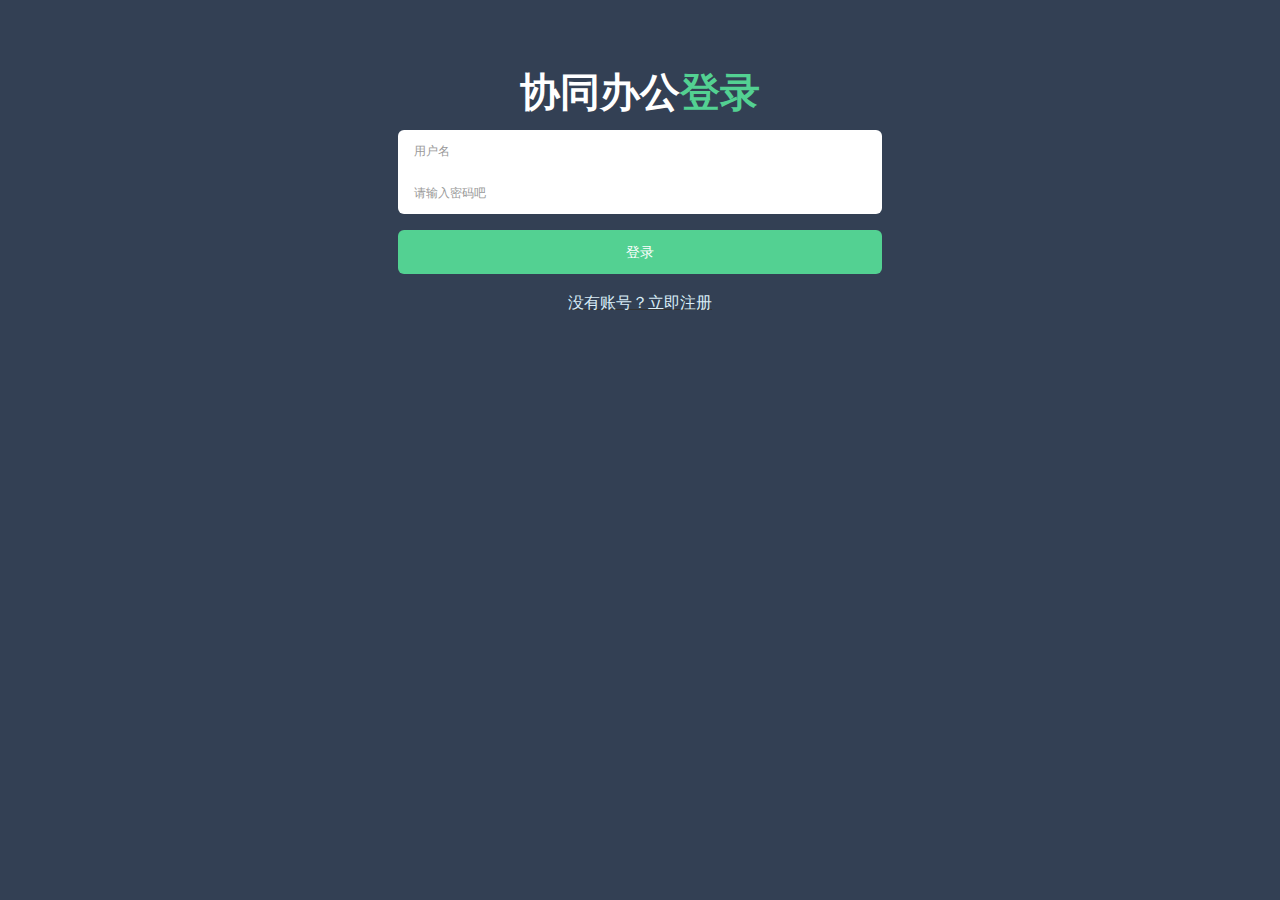
<file: OA入门尝试/代码/login.html>
<!doctype html>
<html>

<head>
  <meta charset="utf-8">
  <meta http-equiv="X-UA-Compatible" content="IE=edge">
  <title>Amaze UI Admin index Examples</title>
  <meta name="description" content="这是一个 index 页面">
  <meta name="keywords" content="index">
  <meta name="viewport" content="width=device-width, initial-scale=1">
  <meta name="renderer" content="webkit">
  <meta http-equiv="Cache-Control" content="no-siteapp" />
  <link rel="icon" type="image/png" href="assets/i/favicon.png">
  <meta name="apple-mobile-web-app-title" content="Amaze UI" />
  <link rel="stylesheet" href="assets/css/amazeui.min.css" />
  <link rel="stylesheet" href="assets/css/admin.css">
  <link rel="stylesheet" href="assets/css/app.css">
</head>

<body data-type="login">

  <div class="am-g myapp-login">
	<div class="myapp-login-logo-block  tpl-login-max">
		<div class="myapp-login-logo-text">
			<div class="myapp-login-logo-text">
				协同办公<span>登录</span>
			</div>
		</div>
	
		<div class="am-u-sm-10 login-am-center">
			<form class="am-form" action="logincheck.php" method="post">
				<fieldset>
					<div class="am-form-group">
						<input type="text" class="" name="admin_name" id="doc-ipt-name-1" placeholder="用户名">
					</div>
					<div class="am-form-group">
						<input type="password" class="" name="pw" id="doc-ipt-pwd-1" placeholder="请输入密码吧">
					</div>
					
					<p>
						<button type="submit" class="am-btn am-btn-default" value="">登录</button>
					</p>
					<div class="am-form-p"><a href="register.html"> 没有账号？立即注册</a></div>
				</fieldset>
			</form>
		</div>
	</div>
</div>

  <script src="assets/js/jquery.min.js"></script>
  <script src="assets/js/amazeui.min.js"></script>
  <script src="assets/js/app.js"></script>
</body>

</html>
</file>
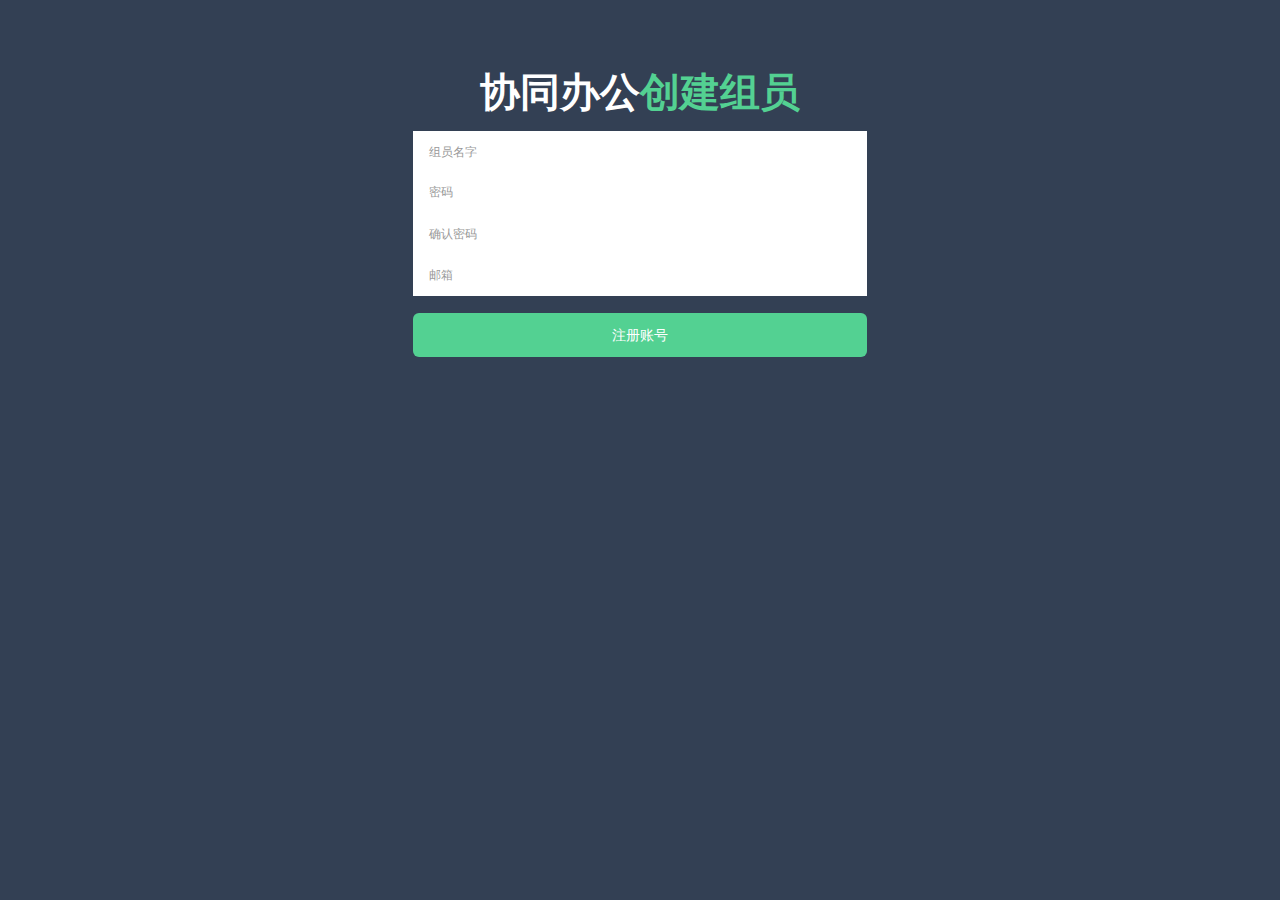
<file: OA入门尝试/代码/people-register.html>
<!doctype html>
<html>

<head>
    <meta charset="utf-8">
    <meta http-equiv="X-UA-Compatible" content="IE=edge">
    <title>Amaze UI Admin index Examples</title>
    <meta name="description" content="这是一个 index 页面">
    <meta name="keywords" content="index">
    <meta name="viewport" content="width=device-width, initial-scale=1">
    <meta name="renderer" content="webkit">
    <meta http-equiv="Cache-Control" content="no-siteapp" />
    <link rel="icon" type="image/png" href="assets/i/favicon.png">
    <meta name="apple-mobile-web-app-title" content="Amaze UI" />
    <link rel="stylesheet" href="assets/css/amazeui.min.css" />
    <link rel="stylesheet" href="assets/css/admin.css">
    <link rel="stylesheet" href="assets/css/app.css">
</head>

<body data-type="login">

<div class="am-g myapp-login">
    <div class="myapp-login-logo-block  tpl-login-max">
        <div class="myapp-login-logo-text">
            <div class="myapp-login-logo-text">
                协同办公<span>创建组员</span>
            </div>
        </div>


        <div class="am-u-sm-10 login-am-center">

            <div class=" am-u-sm-centered">
                <form class="am-form" action="people-register.php" method="post">
                    <fieldset >
                        <div class="am-form-set">
                            <input type="text" name="username" class="input-name" placeholder="组员名字">
                            <input type="password" name="password" id="doc-ipt-pwd-1" placeholder="密码">
                            <input type="password" name="re_password" id="doc-ipt-pwd-2" placeholder="确认密码">
                            <input type="text" name="email" class="email" placeholder="邮箱">
                        </div>
                        <button type="submit" class="am-btn am-btn-default">注册账号</button>
                    </fieldset>
                </form>
            </div>

        </div>
    </div>
</div>

<script src="assets/js/jquery.min.js"></script>
<script src="assets/js/amazeui.min.js"></script>
<script src="assets/js/app.js"></script>

<script>
    $(function () {
        $('.input-name').on('blur',function () {
            $.ajax({
                type: "POST",
                url: "check_people.php",
                dateType:"json",
                data: {
                    name:$('.input-name').val()
                },
                success: function(d){
                    d=JSON.parse(d)
                    console.log(d.flag);
                    if (d.flag) {
                        alert("此用户名已占用");
                    }else{
                        console.log(d.errCode);
                        if (d.errCode==0){
                            alert("请填写数据")
                        }
                    }
                }
            });
        })
    })
</script>
</body>

</html>
</file>
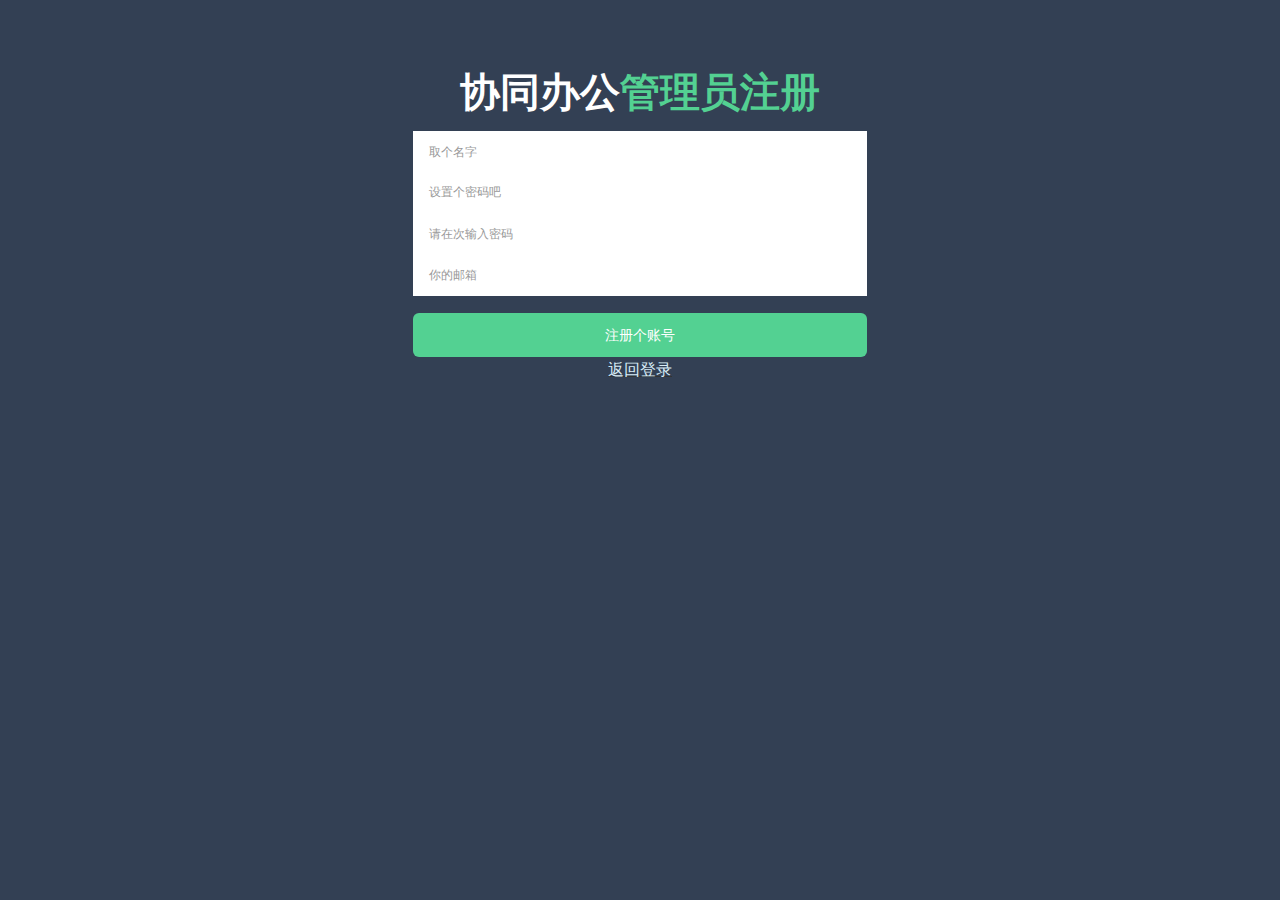
<file: OA入门尝试/代码/register.html>
<!doctype html>
<html>

<head>
    <meta charset="utf-8">
    <meta http-equiv="X-UA-Compatible" content="IE=edge">
    <title>Amaze UI Admin index Examples</title>
    <meta name="description" content="这是一个 index 页面">
    <meta name="keywords" content="index">
    <meta name="viewport" content="width=device-width, initial-scale=1">
    <meta name="renderer" content="webkit">
    <meta http-equiv="Cache-Control" content="no-siteapp" />
    <link rel="icon" type="image/png" href="assets/i/favicon.png">
    <meta name="apple-mobile-web-app-title" content="Amaze UI" />
    <link rel="stylesheet" href="assets/css/amazeui.min.css" />
    <link rel="stylesheet" href="assets/css/admin.css">
    <link rel="stylesheet" href="assets/css/app.css">
</head>

<body data-type="login">

<div class="am-g myapp-login">
    <div class="myapp-login-logo-block  tpl-login-max">
        <div class="myapp-login-logo-text">
            <div class="myapp-login-logo-text">
                协同办公<span>管理员注册</span>
            </div>
        </div>


        <div class="am-u-sm-10 login-am-center">

                <div class=" am-u-sm-centered">
                    <form class="am-form"  action="register.php" method="post">
                        <fieldset >
                            <div class="am-form-set">
                                <input type="text" name="username" class="input-name" placeholder="取个名字">
                                <input type="password" name="password" id="doc-ipt-pwd-1" placeholder="设置个密码吧">
                                <input type="password" name="re_password" id="doc-ipt-pwd-2" placeholder="请在次输入密码">
                                <input type="email" name="useremail" id="input-email" placeholder="你的邮箱">
                            </div>
                        <button type="submit" class="am-btn am-btn-default">注册个账号</button>
                            <div class="am-form-p"><a href="login.html"> 返回登录</a></div>
                        </fieldset>
                    </form>
                </div>

        </div>
    </div>
</div>

<script src="assets/js/jquery.min.js"></script>
<script src="assets/js/amazeui.min.js"></script>
<script src="assets/js/app.js"></script>

<script>
    $(function () {
        $('.input-name').on('blur',function () {
            $.ajax({
                type: "POST",
                url: "check_people.php",
               dateType:"json",
                data: {
                    name:$('.input-name').val()
                },
                success: function(d){
                    d=JSON.parse(d)
                    console.log(d.flag);
                   if (d.flag) {
                        alert("此用户名已占用");
                   }else{
                       console.log(d.errCode);
                        if (d.errCode==0){
                            // alert("请填写数据")
                        }
                   }
                }
            });
        })
    })
</script>
</body>

</html>
</file>
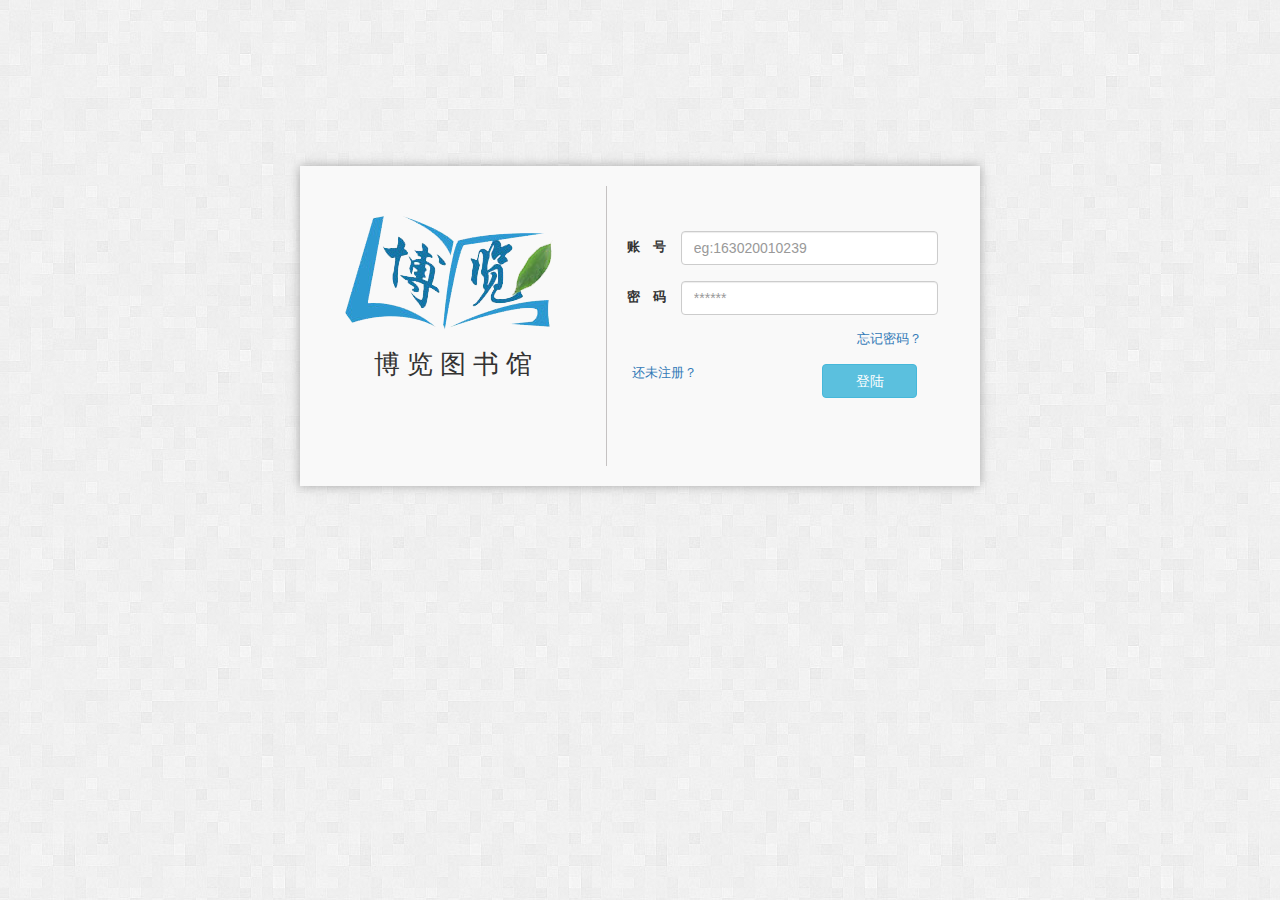
<file: works/bysj/login.html>
<!DOCTYPE html>
<html lang="en">

<head>
    <meta charset="UTF-8">
    <title>登录</title>
    <link rel="stylesheet" href="./css/bootstrap.min.css">
    <link rel="shortcut icon" href="favicon.ico" type="image/x-icon"/>
    <link rel="stylesheet" href="./css/reset.css">
</head>
<style>
body {
    background-image: url("./img/login_bgx.gif");
}

.wrap {
    display: grid;
    grid-template-columns: 45% 55%;
    padding: 20px 0;
    width: 680px;
    height: 320px;
    margin: 13% auto;
    box-shadow: 0 0 10px rgba(94, 94, 94, .5);
    background-color: #f9f9f9;
}

.g-left {
    padding: 30px;
}

.g-left img {
    padding-left: 15px;
}

.g-left h1 {
    margin-top: 20px
}

.g-right {
    padding: 45px 10px;
    border-left: 1px solid rgb(197, 194, 194);
}

.col-sm-2 {
    padding-right: 0px;
}

.fl {
    float: left;
}

.fr {
    float: right;
}

.re-pw {
    margin-left: 35px;
}

.sub {
    margin: 0 38px 0 15px;
}

.checkName {
    color: red;
}
</style>

<body>
    <div class="wrap">
        <div class="g-left">
            <img src="./img/lo.png" alt="博览图书馆管理系统logo">
            <h1 class="text-center">博 览 图 书 馆</h1>
        </div>
        <div class="g-right">
            <form class="form-horizontal" onsubmit="return false">
                <div class="form-group clearfix">
                    <label for="userName" class="col-sm-2 control-label">账&emsp;号</label>
                    <div class=" col-sm-9">
                        <input type="text" class="form-control" id="userName" placeholder="eg:163020010239" value="">
                    </div>
                    <span class="col-sm-offset-2 col-sm-10 checkName"></span>
                </div>
                <div class="form-group clearfix">
                    <label for="password" class="col-sm-2 control-label">密&emsp;码</label>
                    <div class=" col-sm-9">
                        <input type="password" class="form-control" id="password" placeholder="******" value="">
                    </div>
                </div>
                <div class="form-group clearfix re-pw">
                    <a href="#" class="col-sm-offset-8">忘记密码？</a>
                </div>
                <div class="clearfix sub">
                    <a href="reg.html" class="fl">还未注册？</a>
                    <div class=" col-sm-5 fr">
                        <input type="submit" id="submit"  class="btn btn-info btn-block" value="登陆">
                    </div>
                </div>
            </form>
        </div>
    </div>
    <script src="./script/jquery-3.2.1.min.js"></script>
    <script src="./script/md5.js"></script>
    <script src="./script/layui/layui.js"></script>
    <script>
    $(function() {
        $('#userName').on('blur', function() {
            $.ajax({
                    url: './manage/check_user_exist.php',
                    type: 'post',
                    dataType: 'json',
                    data: {
                        account: $('#userName').val().trim(),
                    }
                })
                .done(function(d) {
                    if (d.error) {
                        $('.checkName').html(d.errMsg);
                    } else {
                        $('.checkName').html('');
                    }
                })
        })
        $('#submit').on('click', function() {
            let account = $('#userName').val().trim();
            let password = hex_md5($('#password').val().trim());
            if (account == '' || password == '') {
                layer.msg('密码/用户名必须填写!');
                return false;
            }
            $.ajax({
                    url: './manage/login.php',
                    type: 'post',
                    dataType: 'json',
                    data: {
                        account: account,
                        password: password
                    },
                })
                .done(function(d) {
                    if (d.error) {
                        layer.msg(d.errMsg, {
                            time: 2000
                        });
                    } else {
                        layui.use('layer', function(){
                            var layer = layui.layer;
                            layer.msg('登陆成功！', {
                                icon: 1,
                                time: 1000,
                                offset: '30px'
                            }, function() {
                                if (d.type == 1) {
                                    location.href = 'admin.php';
                                } else {
                                    location.href = 'index.php';
                                }

                            });
                        });
                    }
                })
                .fail(function() {
                    console.log('error');
                })
                .always(function() {
                    console.log('complete');
                });
        });
    });
    </script>
</body>

</html>
</file>
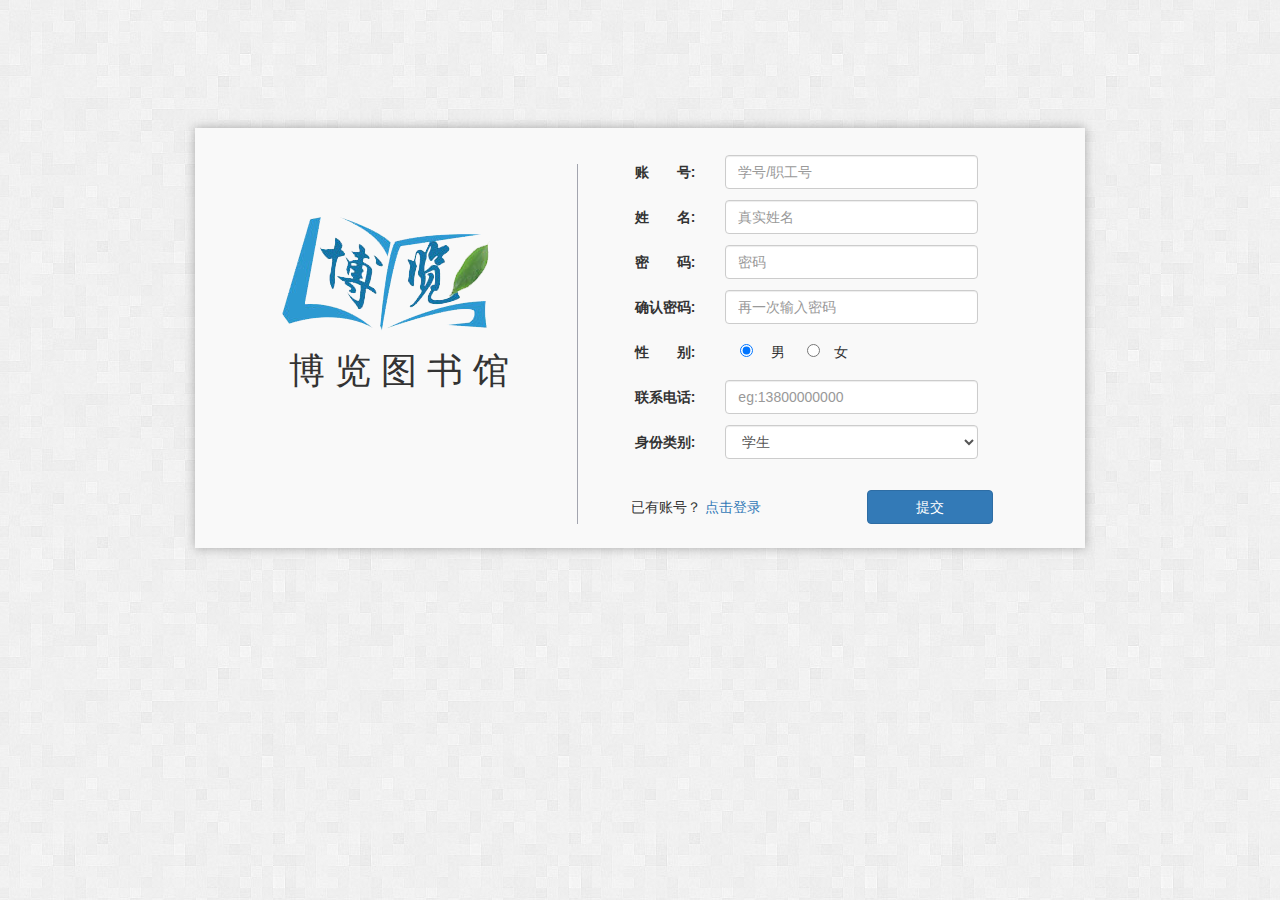
<file: works/bysj/reg.html>
<!DOCTYPE html>
<html lang="zh_CN">

<head>
  <meta charset="UTF-8">
  <title>博览图书馆用户注册</title>
  <link rel="stylesheet" type="text/css" href="css/bootstrap.min.css">
  <link rel="shortcut icon" href="favicon.ico" type="image/x-icon" />
</head>
<style>
  body {
    background-image: url("./img/login_bgx.gif");
  }

  .form-group {
    height: 30px;
  }

  .all {
    margin: 10% auto;
    width: 65%;
    height: 420px;
    min-width: 890px;
    box-shadow: 0 0 10px rgba(94, 94, 94, .5);
    background-color: #f9f9f9;
  }

  .left {
    width: 40%;
    height: 360px;
    border-right: 1px #a3a5af solid;
    float: left;
    margin: 4% 0 0 3%;
  }

  .right {
    width: 40%;
    height: 380px;
    margin-left: 48%;
    margin-top: 30px;
    padding: 3% 0 0 1%;
  }

  .sex {
    margin: 0px 15px;
    line-height: 34px;
  }

  .sub {
    margin-top: 35px;
  }

  .re_login {
    line-height: 34px;
  }

  .checkAccount {
    color: red;
  }
</style>

<body>
  <div class="all">
    <div class="left">
      <img src="./img/lo.png" style="padding: 15% 0 0 17%">
      <h1 class="text-center">博 览 图 书 馆</h1>
    </div>
    <div class="right">
      <form class="form-horizontal">
        <div class=" form-group">
          <label for="account" class="col-sm-3 control-label">账&emsp;&emsp;号:</label>
          <div class="col-sm-9">
            <input type="text" id="account" class="form-control" placeholder="学号/职工号">
          </div>
          <span class="col-sm-offset-3 col-sm-10 checkAccount"></span>
        </div>
        <div class=" form-group">
          <label for="username" class="col-sm-3 control-label">姓&emsp;&emsp;名:</label>
          <div class="col-sm-9">
            <input type="text" id="username" class="form-control" placeholder="真实姓名">
          </div>
        </div>
        <div class="form-group">
          <label for="password" class="col-sm-3 control-label">密&emsp;&emsp;码:</label>
          <div class=" col-sm-9">
            <input type="password" class="form-control" id="password" placeholder="密码" value="">
          </div>
        </div>
        <div class="form-group">
          <label for="r_password" class="col-sm-3 control-label">确认密码:</label>
          <div class=" col-sm-9">
            <input type="password" class="form-control" id="r_password" placeholder="再一次输入密码" value="">
          </div>
        </div>
        <div class="form-group">
          <label class="col-sm-3 control-label">性&emsp;&emsp;别:</label>
          <div class="col-sm-9">
            <div class="sex">
              <input type="radio" name="sex" value="男" checked> &emsp;男 &emsp;
              <input type="radio" name="sex" value="女">&emsp;女
            </div>
          </div>
        </div>
        <div class="form-group">
          <label for="tel" class="col-sm-3 control-label">联系电话:</label>
          <div class="col-sm-9">
            <input type="number" id="tel" class="form-control" placeholder="eg:13800000000">
          </div>
        </div>
        <div class="form-group">
          <label for="userType" class="col-sm-3 control-label">身份类别:</label>
          <div class=" col-sm-9">
            <select id="userType" class="form-control">
                            <option value="2">学生</option>
                            <option value="3">教师</option>
                        </select>
          </div>
        </div>
        <div class="form-group sub">
          <span class="col-sm-6 re_login">已有账号？
                        <a href="./login.html">点击登录</a>
                    </span>
          <input type="button" id="submit" class="btn btn-primary col-sm-offset-2 col-sm-4 fl" value="提交">
        </div>
      </form>
    </div>
  </div>
  <script src="./script/jquery-3.2.1.min.js"></script>
  <script src="./script/md5.js"></script>
  <script src="./script/layui/layui.js"></script>

  <script>
    $(function() {
      $('#account').on('blur', function() {
        $.ajax({
            url: './manage/check_user_exist.php',
            type: 'post',
            dataType: 'json',
            data: {
              account: $('#account').val().trim(),
            }
          })
          .done(function(d) {
            (d.flag) ? $('.checkAccount').html(d.errMsg): (d.error ? $('.checkAccount')
              .html('') :
              $('.checkAccount').html('此用户已被占用')
            )
          })
      })

      $('#submit').click(function() {
        $.ajax({
            url: './manage/reg.php',
            type: 'post',
            dataType: 'json',
            data: {
              account: $('#account').val().trim(),
              username: $('#username').val().trim(),
              password: hex_md5($('#password').val().trim()),
              r_password: hex_md5($('#r_password').val().trim()),
              sex: $(':radio[name="sex"]:checked').val(),
              userType: $('#userType').val().trim(),
              tel: $('#tel').val().trim()
            },
          })
          .done(function(d) {
            if (d.error) {
                  layer.msg(d.errMsg, {
                time: 2000
              });
            } else {
                layui.use('layer', function(){
                    var layer = layui.layer;
                    layer.msg('登陆成功！', {
                        icon: 1,
                        time: 1000,
                        offset: '30px'
                    }, function() {
                            location.href = 'login.html';
                    });
                });
            }


              // layui.use('layer', function(){
              //     var layer = layui.layer;
              //     layer.msg('注册成功！', {
              //         icon: 1,
              //         time: 1000,
              //         offset: '30px'
              //
              //     });
              // });




              // layui.layer( '注册成功！', {
              //     icon: 1,
              //     time: 1000,
              //     offset: '30px'
              // }, function() {
              //     location.href = 'login.html';
              // });




          })
          .fail(function(jqXHR, textStatus, errorThrown) {
            console.log('error');
          })
          .always(function() {
            console.log('complete');
          });
      })

    })
  </script>
</body>

</html>
</file>
<file: OA入门尝试/代码/assets/css/admin.css>
/**
 * admin.css
 */


/*
 fixed-layout 固定头部和边栏布局
*/

html,
body {
  height: 100%;
  overflow: hidden;
}

ul {
  margin-top: 0;
}

.admin-icon-yellow {
  color: #ffbe40;
}

.admin-header {
  position: fixed;
  top: 0;
  left: 0;
  right: 0;
  z-index: 1500;
  font-size: 1.4rem;
  margin-bottom: 0;
}

.admin-header-list a:hover :after {
  content: none;
}

.admin-main {
  position: relative;
  height: 100%;
  padding-top: 51px;
  background: #f3f3f3;
}

.admin-menu {
  position: fixed;
  z-index: 10;
  bottom: 30px;
  right: 20px;
}

.admin-sidebar {
  width: 260px;
  min-height: 100%;
  float: left;
  border-right: 1px solid #cecece;
}
.am-form-p{
  text-decoration:underline;
  text-align: center;
}
.am-form-p>a{
  color: #d9edf7;
}
.am-form-p>a:hover
{
  color: rgb(83, 209, 146);
}
.admin-sidebar.am-active {
  z-index: 1600;
}

.admin-sidebar-list {
  margin-bottom: 0;
}

.admin-sidebar-list li a {
  color: #5c5c5c;
  padding-left: 24px;
}

.admin-sidebar-list li:first-child {
  border-top: none;
}

.admin-sidebar-sub {
  margin-top: 0;
  margin-bottom: 0;
  box-shadow: 0 16px 8px -15px #e2e2e2 inset;
  background: #ececec;
  padding-left: 24px;
}

.admin-sidebar-sub li:first-child {
  border-top: 1px solid #dedede;
}

.admin-sidebar-panel {
  margin: 10px;
}

.admin-content {
  display: -webkit-box;
  display: -webkit-flex;
  display: -ms-flexbox;
  display: flex;
  -webkit-box-orient: vertical;
  -webkit-box-direction: normal;
  -webkit-flex-direction: column;
  -ms-flex-direction: column;
  flex-direction: column;
  background: #fff;
}

.admin-content,
.admin-sidebar {
  height: 100%;
  overflow-x: hidden;
  overflow-y: scroll;
  -webkit-overflow-scrolling: touch;
}

.admin-content-body {
  -webkit-box-flex: 1;
  -webkit-flex: 1 0 auto;
  -ms-flex: 1 0 auto;
  flex: 1 0 auto;
}

.admin-content-footer {
  font-size: 85%;
  color: #777;
}

.admin-content-list {
  border: 1px solid #e9ecf1;
  margin-top: 0;
}

.admin-content-list li {
  border: 1px solid #e9ecf1;
  border-width: 0 1px;
  margin-left: -1px;
}

.admin-content-list li:first-child {
  border-left: none;
}

.admin-content-list li:last-child {
  border-right: none;
}

.admin-content-table a {
  color: #535353;
}
.admin-content-file {
  margin-bottom: 0;
  color: #666;
}

.admin-content-file p {
  margin: 0 0 5px 0;
  font-size: 1.4rem;
}

.admin-content-file li {
  padding: 10px 0;
}

.admin-content-file li:first-child {
  border-top: none;
}

.admin-content-file li:last-child {
  border-bottom: none;
}

.admin-content-file li .am-progress {
  margin-bottom: 4px;
}

.admin-content-file li .am-progress-bar {
  line-height: 14px;
}

.admin-content-task {
  margin-bottom: 0;
}

.admin-content-task li {
  padding: 5px 0;
  border-color: #eee;
}

.admin-content-task li:first-child {
  border-top: none;
}

.admin-content-task li:last-child {
  border-bottom: none;
}

.admin-task-meta {
  font-size: 1.2rem;
  color: #999;
}

.admin-task-bd {
  font-size: 1.4rem;
  margin-bottom: 5px;
}

.admin-content-comment {
  margin-bottom: 0;
}

.admin-content-comment .am-comment-bd {
  font-size: 1.4rem;
}

.admin-content-pagination {
  margin-bottom: 0;
}
.admin-content-pagination li a {
  padding: 4px 8px;
}

@media only screen and (min-width: 641px) {
  .admin-sidebar {
    display: block;
    position: static;
    background: none;
  }

  .admin-offcanvas-bar {
    position: static;
    width: auto;
    background: none;
    -webkit-transform: translate3d(0, 0, 0);
    -ms-transform: translate3d(0, 0, 0);
    transform: translate3d(0, 0, 0);
    overflow-y: visible;
    min-height: 100%;
  }
  .admin-offcanvas-bar:after {
    content: none;
  }
}

@media only screen and (max-width: 640px) {
  .admin-sidebar {
    width: inherit;
  }

  .admin-offcanvas-bar {
    background: #f3f3f3;
  }

  .admin-offcanvas-bar:after {
    background: #BABABA;
  }

  .admin-sidebar-list a:hover, .admin-sidebar-list a:active{
    -webkit-transition: background-color .3s ease;
    -moz-transition: background-color .3s ease;
    -ms-transition: background-color .3s ease;
    -o-transition: background-color .3s ease;
    transition: background-color .3s ease;
    background: #E4E4E4;
  }

  .admin-content-list li {
    padding: 10px;
    border-width: 1px 0;
    margin-top: -1px;
  }

  .admin-content-list li:first-child {
    border-top: none;
  }

  .admin-content-list li:last-child {
    border-bottom: none;
  }

  .admin-form-text {
    text-align: left !important;
  }

}
.user-info {
  margin-bottom: 15px;
}

.user-info .am-progress {
  margin-bottom: 4px;
}

.user-info p {
  margin: 5px;
}

.user-info-order {
  font-size: 1.4rem;
}

/*
* errorLog.html css
*/

.error-log .am-pre-scrollable {
  max-height: 40rem;
}


.table-main {
  font-size: 1.4rem;
  padding: .5rem;
}

.table-main button {
  background: #fff;
}

.table-check {
  width: 30px;
}

.table-id {
  width: 50px;
}

@media only screen and (max-width: 640px) {
  .table-select {
    margin-top: 10px;
    margin-left: 5px;
  }
}

/*
gallery.html css
*/

.gallery-list li {
  padding: 10px;
}

.gallery-list a {
  color: #666;
}

.gallery-list a:hover {
  color: #3bb4f2;
}

.gallery-title {
  margin-top: 6px;
  font-size: 1.4rem;
}

.gallery-desc {
  font-size: 1.2rem;
  margin-top: 4px;
}

/*
 404.html css
*/

.page-404 {
  background: #fff;
  border: none;
  width: 200px;
  margin: 0 auto;
}
</file>
<file: OA入门尝试/代码/assets/css/app.css>
/* Write your styles */

html,
body {
    background: #e9ecf3;
    overflow: inherit;
}

ul,
li {
    margin: 0;
    padding: 0;
    list-style: none;
}
.a-style{
    text-decoration: none;
    color: red;
}
input {
    border: none;
}

a {
    color: #337ab7;
}

a:hover {
    cursor: pointer;
    color: #23527c;
}

.am-breadcrumb {
    padding: 0;
    margin-top: 10px;
}

.am-topbar-inverse {
    background: #fff;
    border-color: #e9ecf3;
}

.am-topbar-brand {
    color: #337ab7;
    margin-right: 20px;
}

.am-topbar-brand {
    height: 75px;
    line-height: 75px;
}

.am-topbar {
    min-height: 75px;
    line-height: 75px;
}

.am-topbar-inverse .am-topbar-nav>li>a {
    height: 75px;
    line-height: 75px;
    padding: 0 12px;
}

.am-topbar-inverse .am-topbar-nav>li>a:focus,
.am-topbar-inverse .am-topbar-nav>li>a:hover {
    background: none;
    color: initial;
}

.am-topbar-inverse .am-topbar-nav>li>a:after {
    border-bottom: none;
}

.am-topbar-inverse .am-topbar-nav>li>a:focus:after,
.am-topbar-inverse .am-topbar-nav>li>a:hover:after {
    border-bottom: none;
}

.am-topbar-inverse .am-topbar-nav>li>a {}

.am-nav-pills>li+li {
    margin-left: 0;
}

.am-topbar-inverse .am-topbar-nav>li.am-active>a,
.am-topbar-inverse .am-topbar-nav>li.am-active>a:focus,
.am-topbar-inverse .am-topbar-nav>li.am-active>a:hover {
    background-color: #f9fafc;
}

ul.am-dropdown-content>li>a:focus,
ul.am-dropdown-content>li>a:hover {
    background: none;
}

ul.am-dropdown-content>li>a {
    color: #96a5aa;
    padding: 12px 8px 12px 18px;
    white-space: initial;
    font-size: 12px;
    display: table-cell;
}

.admin-sidebar-list li a {
    color: #485a6a;
    font-size: 14px;
}

.tpl-color-success {
    color: #36c6d3;
}

.tpl-color-danger {
    color: #ed6b75;
}

.tpl-color-warning {
    color: #F1C40F;
}

.tpl-color-primary {
    color: #8E44AD;
}

.tpl-badge-success {
    background-color: #36c6d3!important;
}

.tpl-badge-danger {
    background-color: #ed6b75!important;
}

.tpl-badge-warning {
    background-color: #F1C40F!important;
}

.tpl-badge-primary {
    background-color: #8E44AD!important;
}

.tpl-header-list li {
    color: #999;
    border-bottom: 1px solid #F1F4F7;
}

.tpl-header-list li:last-child {
    border-bottom: none;
}

.tpl-header-list li:hover {
    background: #f9fafc;
}

.tpl-header-list-link {
    color: #999!important;
}

.tpl-header-list-user-nick {
    color: #7FB0DA;
}

.tpl-header-list-user-nick {
    color: #7FB0DA;
}

.tpl-header-list-user-ico img {
    margin-left: 5px;
    margin-top: -4px;
    height: 39px;
    width: 39px;
    display: inline-block;
    border-radius: 50%;
}

.tpl-header-list-ico-out-size {
    font-size: 16px;
}

ul.tpl-dropdown-content {
    width: 260px;
    padding: 8px;
}

ul.tpl-dropdown-content li>a.tpl-dropdown-content-message {
    padding: 16px 12px;
    display: block;
    border-bottom: 1px solid #F1F4F7;
}

ul.tpl-dropdown-content li>a.tpl-dropdown-content-message:last-child {
    border-bottom: none;
}

.tpl-dropdown-content-photo {
    float: left;
    margin: 0 6px 6px 0;
}

.tpl-dropdown-content-photo img {
    height: 40px;
    width: 40px;
    -webkit-border-radius: 50%!important;
    -moz-border-radius: 50%!important;
    -ms-border-radius: 50%!important;
    -o-border-radius: 50%!important;
    border-radius: 50%!important;
}

.tpl-dropdown-content-subject {
    display: block;
    margin-left: 46px;
}

.tpl-dropdown-content-external {
    display: block;
    overflow: hidden;
    padding: 10px;
    letter-spacing: .5px;
    border-bottom: 1px solid #F1F4F7;
}

.tpl-dropdown-content-external a {
    padding: 0!important;
    display: block!important;
    float: right;
    clear: none!important;
}

.tpl-dropdown-content-external h3 {
    margin: 0;
    padding: 0;
    font-size: 13px;
    color: #96a5aa;
    font-weight: normal;
    /*display: inline-block;*/
    float: left;
}

.tpl-dropdown-content-external h3 span {
    font-weight: 600;
    font-size: 16px;
}

.tpl-dropdown-content-from {
    font-size: 13px;
    font-weight: 600;
}

.tpl-dropdown-content-time {
    font-size: 12px;
    font-weight: 400;
    opacity: .5;
    filter: alpha(opacity=50);
    float: right;
}

.tpl-dropdown-content-font {
    display: block!important;
    font-size: 12px;
    line-height: 22px;
    margin-left: 46px;
}

.tpl-dropdown-ico-btn-size {
    width: 18px;
    height: 18px;
    line-height: 18px;
    font-size: 8px;
    color: #fff;
}

.tpl-dropdown-list-fl {
    width: 70%;
    position: relative;
}

.tpl-dropdown-list-fr {
    width: 30%;
    display: table-cell;
    font-size: 12px;
    text-align: right;
    line-height: initial;
    vertical-align: middle;
    padding-right: 20px;
}

.tpl-dropdown-list-bdbc {
    border-bottom: 1px solid #F1F4F7;
}

.tpl-dropdown-list-bdbc:last-child {
    border-bottom: none;
}

.tpl-logo {
    display: inline-block;
    vertical-align: middle;
    margin-top: -5px;
    padding-left: 18px;
    width: 160px;
}

.tpl-logo img {
    display: block;
    width: 100%;
}

.tpl-dropdown-content .task {
    margin-bottom: 5px;
}

.tpl-dropdown-content .desc {
    font-size: 13px;
    font-weight: 300;
}

.tpl-dropdown-content .percent {
    float: right;
    font-weight: 600;
    display: inline-block;
}

.tpl-dropdown-content-progress {
    display: block!important;
}

.tpl-dropdown-content .progress {
    display: block;
    background-color: #f5f5f5;
    margin: 8px 0 2px;
}

.tpl-progress {
    height: 16px;
    margin-bottom: 0;
}

.tpl-dropdown-content .progress-bar {
    float: left;
    width: 0%;
    height: 100%;
    font-size: 12px;
    line-height: 20px;
    color: #fff;
    text-align: center;
    background-color: #337ab7;
    -webkit-box-shadow: inset 0 -1px 0 rgba(0, 0, 0, 0.15);
    box-shadow: inset 0 -1px 0 rgba(0, 0, 0, 0.15);
    -webkit-transition: width 0.6s ease;
    -o-transition: width 0.6s ease;
    transition: width 0.6s ease;
}

.tpl-page-container {
    margin: 0;
    padding: 20px 20px 0;
}

.tpl-page-header-fixed {
    margin-top: 75px;
}

.tpl-navbar-collapse {
    width: 235px;
    float: left;
    background: #fff;
    border-radius: 6px;
    box-shadow: inset 0 1px 0 rgba(255, 255, 255, 0.1);
    padding-bottom: 20px;
}

.admin-offcanvas-bar {
    border-radius: 2px;
    overflow: hidden;
}

.tpl-page-container-nav-heading {
    height: 50px;
    padding: 25px 15px 10px;
    color: #5C9ACF;
    font-size: 13px;
    font-weight: 600;
}

.admin-sidebar-sub {
    background: none;
    padding-left: 0;
}

.admin-sidebar-list .admin-sidebar-sub li {
    padding-left: 0;
}

.admin-sidebar-sub li:first-child {
    border-top: none;
}

.admin-sidebar-list li {
    position: relative;
    border: none;
    padding-left: 24px;
    border-left: 3px solid #fff;
}

.admin-sidebar-list .admin-parent li {}

.tpl-page-container-ico {
    font-size: 20px;
    position: absolute;
    top: 6px;
    left: 18px;
    padding-right: 10px;
    color: #a7bdcd;
}

.tpl-sidebar-list {}

.tpl-sidebar-list li.tpl-sidebar-list-hover:hover a,
.tpl-sidebar-list li.tpl-sidebar-list-hover.active a {
    color: #5b9bd1;
}

.tpl-sidebar-list li.tpl-sidebar-list-hover:hover .tpl-page-container-ico,
.tpl-sidebar-list li.tpl-sidebar-list-hover.active .tpl-page-container-ico {
    color: #5b9bd1;
}

.tpl-sidebar-list li.tpl-sidebar-list-hover:hover,
.tpl-sidebar-list li.tpl-sidebar-list-hover.active {
    background: #f2f6f9;
    border-left: 3px solid #5C9ACF!important;
}

.tpl-sidebar-list-hover-show .tpl-sidebar-list-hover-show-font:hover,
.tpl-sidebar-list-hover-show .tpl-sidebar-list-hover-show-font:hover .tpl-page-container-ico {
    color: #5b9bd1;
}

.tpl-sidebar-list-hover-show.active .tpl-sidebar-list-hover-show-font,
.tpl-sidebar-list-hover-show.active .tpl-sidebar-list-hover-show-font .tpl-page-container-ico {
    color: #5b9bd1;
}

.tpl-sidebar-list-hover-show:hover,
.tpl-sidebar-list-hover-show.active {
    background: #f2f6f9;
    border-left: 3px solid #f2f6f9;
}

.admin-sidebar-sub li:hover,
.admin-sidebar-sub li.active {
    background: #f2f6f9;
    border-left: 3px solid #f2f6f9;
}

.admin-sidebar-sub li:hover a,
.admin-sidebar-sub li.active a {
    color: #5b9bd1;
}

.tpl-topbar-list-button {
    float: left;
    color: #C0CDDC;
    font-size: 18px;
}

.tpl-topbar-list-button span {
    cursor: pointer;
}

.tpl-content-wrapper {
    padding-left: 255px;
    padding-top: 10px;
}

.tpl-content-wrapper-hover {
    padding-left: 0px;
}

.tpl-content-page-title {
    color: #697882;
    font-size: 22px;
    font-weight: 400;
}

.tpl-left-nav {
    width: 235px;
    float: left;
    background: #fff;
    border-radius: 6px;
    box-shadow: inset 0 1px 0 rgba(255, 255, 255, 0.1);
    padding-bottom: 20px;
}

.tpl-left-nav-title {
    height: 50px;
    padding: 25px 15px 10px;
    color: #5C9ACF;
    font-size: 13px;
    font-weight: 600;
}

.tpl-left-nav-list {
    width: 235px;
}

.tpl-left-nav-item {}

.tpl-left-nav-item .nav-link {
    display: block;
    position: relative;
    margin: 1px 0 0;
    border: 0;
    padding: 12px 15px;
    padding-top: 6px;
    text-decoration: none;
    color: #485a6a;
    font-size: 14px;
}

.tpl-left-nav-item .nav-link span,
.tpl-left-nav-sub-menu a span {
    font-size: 14px;
    font-weight: 400;
    color: #485a6a;
}

.tpl-left-nav-item .nav-link i,
.tpl-left-nav-sub-menu a i {
    font-size: 20px;
    position: relative;
    text-shadow: none;
    font-weight: 300;
    top: 2px;
    margin-left: 1px;
    margin-right: 6px;
    color: #a7bdcd;
}

.tpl-left-nav-item .nav-link:hover {
    background: #f2f6f9;
    color: #5b9bd1;
    border-left: 3px solid #5C9ACF!important;
    margin-left: -3px;
    padding-left: 15px;
}

.tpl-left-nav-item .nav-link:hover i,
.tpl-left-nav-sub-menu a:hover i {
    color: #5b9bd1;
}

.tpl-left-nav-item .nav-link:hover span,
.tpl-left-nav-sub-menu a:hover span {
    color: #5b9bd1;
}

.tpl-left-nav-item .nav-link.active {
    border-left: 3px solid #5C9ACF!important;
    background: #f2f6f9;
    margin-left: -3px;
    padding-left: 15px;
}

.tpl-left-nav-item .nav-link.active span,
.tpl-left-nav-item .nav-link.active i {
    color: #5b9bd1;
}

.tpl-left-nav-sub-menu {
    list-style: none;
    display: none;
    padding: 0;
    margin: 0;
}

.tpl-header-nav-hover-ico {
    color: #C0CDDC!important;
    font-size: 19px!important;
}

.tpl-left-nav-more-ico {
    -webkit-transition: all 300ms;
    transition: all 300ms;
    font-size: 16px!important;
    top: 4px!important;
}

.tpl-left-nav-more-ico-rotate {
    -webkit-transform: rotate(90deg);
    transform: rotate(90deg);
    -webkit-transition: all 300ms;
    transition: all 300ms;
}

.tpl-left-nav-sub-menu a {
    display: block;
    margin: 0;
    padding: 4px 14px 9px 30px;
    text-decoration: none;
    font-size: 14px;
    font-weight: 400;
    background: 0 0;
}

.tpl-left-nav-sub-menu a:hover,
.tpl-left-nav-sub-menu a.active {
    color: #5b9bd1;
    background: #f2f6f9!important;
}

.tpl-left-nav-sub-menu a.active i,
.tpl-left-nav-sub-menu a.active span {
    color: #5b9bd1;
    background: #f2f6f9!important;
}

.tpl-left-nav-content-ico {
    font-size: 14px!important;
    position: relative;
    top: 8px!important;
    color: #ffbe40!important;
}

.tpl-left-nav-content {
    background-color: #36c6d3;
    border-radius: 1000px;
    color: #fff!important;
    padding: 0px 8px!important;
    float: right;
    position: relative;
    font-style: normal;
    font-family: "微软雅黑";
    top: 10px!important;
    font-size: 12px!important;
}

.tpl-content-scope {}

.note {
    margin: 0 0 20px;
    padding: 15px 30px 15px 15px;
    border-left: 5px solid #eee;
    border-radius: 0 4px 4px 0;
    font-size: 13px;
}

.note h3 {
    margin-bottom: 10px;
    font-size: 20px;
    font-weight: 500;
}

.note p {
    margin: 0;
    font-size: 14px;
    line-height: 26px;
}

.note-info {
    background-color: #f5f8fd;
    border-color: #8bb4e7;
    color: #010407;
}

.label-danger {
    background-color: #ed6b75;
}

.label {
    display: inline;
    padding: 0.2em 0.6em 0.3em;
    font-size: 75%;
    font-weight: bold;
    line-height: 1;
    color: #fff;
    text-align: center;
    white-space: nowrap;
    vertical-align: baseline;
    border-radius: .25em;
}

.dashboard-stat .visual {
    width: 80px;
    height: 80px;
    display: block;
    float: left;
    padding-top: 10px;
    padding-left: 15px;
    margin-bottom: 15px;
    font-size: 35px;
    line-height: 35px;
}

.dashboard-stat.blue .visual>i {
    color: #FFF;
    opacity: .1;
    filter: alpha(opacity=10);
}

.dashboard-stat .visual>i {
    margin-left: -35px;
    font-size: 110px;
    line-height: 110px;
}

.dashboard-stat .details {
    position: absolute;
    right: 15px;
    padding-right: 15px;
}

.dashboard-stat.blue .details .number {
    color: #FFF;
}

.dashboard-stat .details .number {
    padding-top: 25px;
    text-align: right;
    font-size: 34px;
    line-height: 36px;
    letter-spacing: -1px;
    margin-bottom: 0;
    font-weight: 300;
}

.dashboard-stat.blue .details .desc {
    color: #FFF;
    opacity: 1;
    filter: alpha(opacity=100);
}

.dashboard-stat .details .desc {
    text-align: right;
    font-size: 16px;
    letter-spacing: 0;
    font-weight: 300;
}

.dashboard-stat.blue .more {
    color: #FFF;
    background-color: #258fd7;
}

.dashboard-stat {
    display: block;
    margin-bottom: 25px;
    overflow: hidden;
    border-radius: 4px;
}

.dashboard-stat .more {
    clear: both;
    display: block;
    padding: 6px 10px;
    position: relative;
    text-transform: uppercase;
    font-weight: 300;
    font-size: 11px;
    opacity: .7;
    filter: alpha(opacity=70);
}

.row {
    margin-left: -18px;
    margin-right: -18px;
    overflow: hidden;
}

.row-mb {
    margin-bottom: 25px;
}

.dashboard-stat.blue {
    background-color: #3598dc;
}

.dashboard-stat.red {
    background-color: #e7505a;
}

.dashboard-stat.green {
    background-color: #32c5d2;
}

.dashboard-stat.purple {
    background-color: #8E44AD;
}

.dashboard-stat .more>i {
    display: inline-block;
    margin-top: 1px;
    float: right;
}

.m-icon-swapright {
    background-position: -27px -10px;
}

.m-icon-white {
    background-image: url(../img/syncfusion-icons-white.png);
}

.dashboard-stat.red .more {
    color: #fff;
    background-color: #e53e49;
}

.dashboard-stat.red .visual>i {
    color: #fff;
    opacity: .1;
    filter: alpha(opacity=10);
}

.dashboard-stat.red .details .number {
    color: #fff;
}

.dashboard-stat.red .details .desc {
    color: #fff;
    opacity: 1;
    filter: alpha(opacity=100);
}

[class^=m-icon-] {
    width: 14px;
    height: 14px;
    margin-top: 3px;
    line-height: 14px;
    vertical-align: top;
}

.dashboard-stat.green .details .number {
    color: #FFF;
}

.dashboard-stat.green .details .desc {
    color: #FFF;
    opacity: 1;
    filter: alpha(opacity=100);
}

.dashboard-stat.green .more {
    color: #FFF;
    background-color: #2bb8c4;
}

.dashboard-stat.green .visual>i {
    color: #FFF;
    opacity: .1;
    filter: alpha(opacity=10);
}

.dashboard-stat.purple .visual>i {
    color: #fff;
    opacity: .1;
    filter: alpha(opacity=10);
}

.dashboard-stat.purple .details .number {
    color: #fff;
}

.dashboard-stat.purple .details .desc {
    color: #fff;
    opacity: 1;
    filter: alpha(opacity=100);
}

.dashboard-stat.purple .more {
    color: #fff;
    background-color: #823e9e;
}

.tpl-portlet {
    padding: 12px 20px 15px;
    background-color: #fff;
    border-radius: 4px;
}

.tpl-portlet-title {
    padding: 0;
    min-height: 48px;
    border-bottom: 1px solid #eef1f5;
    margin-bottom: 10px;
    overflow: hidden;
}

.tpl-caption {
    color: #666;
    padding: 10px 0;
    float: left;
    display: inline-block;
    font-size: 16px;
    line-height: 18px;
}

.font-green {
    color: #32c5d2!important;
}

.font-red {
    color: #e7505a!important;
}

.bold {
    font-weight: 700!important;
}

.actions {
    float: right;
    display: inline-block;
    padding: 6px 0 14px;
}

.actions-btn {
    width: 100%;
}

.actions-btn li {
    display: inline-block;
    padding: 4px 14px;
    font-size: 12px;
    line-height: 1.5;
    color: #e7505a;
    border: 1px solid #e7505a;
    border-radius: 60px;
    cursor: pointer;
}

.actions-btn li:hover {
    transition: all .3s;
}

.actions-btn li.red {
    border-color: #e7505a;
    color: #e7505a;
    background: 0 0;
}

.actions-btn li.red:hover,
.actions-btn li.red-on {
    border-color: #e7505a;
    color: #fff;
    background-color: #e7505a;
}

.actions-btn li.green {
    border-color: #32c5d2;
    color: #32c5d2;
    background: 0 0;
}

.actions-btn li.green:hover,
.actions-btn li.green-on {
    border-color: #32c5d2;
    color: #FFF;
    background-color: #32c5d2;
}

.actions-btn li.purple {
    border-color: #8E44AD;
    color: #8E44AD;
    background: 0 0;
}

.actions-btn li.purple:hover,
.actions-btn li.purple-on {
    border-color: #8E44AD;
    color: #FFF;
    background-color: #8E44AD;
}

.actions-btn li.dark {
    border-color: #2f353b;
    color: #2f353b;
    background: 0 0;
}

.actions-btn li.dark:hover,
.actions-btn li.dark-on {
    border-color: #2f353b;
    color: #FFF;
    background-color: #2f353b;
}

.actions-btn li.blue {
    border-color: #3598dc;
    color: #3598dc;
    background: 0 0;
}

.actions-btn li.blue:hover,
.actions-btn li.blue-on {
    border-color: #3598dc;
    color: #FFF;
    background-color: #3598dc;
}

.tpl-echarts {
    width: 100%;
    min-height: 400px;
}

.tpl-scrollable {
    width: 100%;
    min-height: 400px;
}

.number-stats {}

.number-stats {
    padding: 10px 0 16px;
    overflow: hidden;
}

.number-stats .stat-number .title {
    font-size: 13px;
    margin-bottom: 3px;
    color: #B8C3C7;
}

.number-stats .stat-number .number {
    font-size: 27px;
    line-height: 27px;
}

.tpl-table-uppercase {
    font-weight: 600;
    font-size: 13px;
    color: #93a2a9;
    border: 0;
    border-bottom: none;
}

.tpl-table-uppercase>th {
    border: none!important;
}

.tpl-table-uppercase td {
    border-top: 1px solid #F2F5F8!important;
}

.tpl-table .user-pic {
    display: inline-block;
    vertical-align: middle;
    height: 30px;
    -webkit-border-radius: 100%;
    -moz-border-radius: 100%;
    -ms-border-radius: 100%;
    -o-border-radius: 100%;
    border-radius: 100%;
}

.tpl-table .user-name {
    font-size: 12px;
}

.tpl-table {
    margin-bottom: 0;
}

.am-table>tbody>tr>td,
.am-table>tbody>tr>th,
.am-table>tfoot>tr>td,
.am-table>tfoot>tr>th,
.am-table>thead>tr>td,
.am-table>thead>tr>th {
    border-top: 1px solid #F2F5F8;
    color: #93a2a9;
}

.font-green {
    color: #32c5d2!important;
}

.caption-helper {
    padding: 0;
    margin: 0;
    line-height: 13px;
    color: #9eacb4;
    font-size: 13px;
    font-weight: 400;
}

.input-inline {
    display: inline-block;
    width: auto;
    vertical-align: middle;
}

.input-small {
    width: 145px!important;
}

.input-icon {
    position: relative;
    left: 0;
}

.input-icon i {
    font-size: 14px;
    margin-top: 9px;
}

.input-icon>i {
    color: #ccc;
    position: absolute;
    margin-top: 2px;
    z-index: 3;
    width: 16px;
    font-size: 16px;
    text-align: center;
    left: 0;
    left: auto;
    right: 8px;
    float: right;
}

.form-control {
    display: block;
    width: 100%;
    height: 34px;
    padding: 6px 12px;
    font-size: 14px;
    line-height: 1.42857;
    color: #4d6b8a;
    background-color: #fff;
    background-image: none;
    border: 1px solid #c2cad8;
    border-radius: 4px;
    -webkit-box-shadow: inset 0 1px 1px rgba(0, 0, 0, 0.075);
    box-shadow: inset 0 1px 1px rgba(0, 0, 0, 0.075);
    -webkit-transition: border-color ease-in-out 0.15s, box-shadow ease-in-out 0.15s;
    -o-transition: border-color ease-in-out 0.15s, box-shadow ease-in-out 0.15s;
    transition: border-color ease-in-out 0.15s, box-shadow ease-in-out 0.15s;
    outline: none;
}

.form-control {
    height: 30px;
    padding: 2px 26px 3px 10px;
    font-size: 13px;
}

.input-icon.right {
    left: auto;
    right: 0;
}

.tpl-portlet-input {
    float: right;
    display: inline-block;
    padding: 4px 0;
}

.wrapper {
    z-index: 1;
    height: 400px;
    width: 100%;
    background: #fff;
    overflow: hidden;
    position: relative;
}

.scroller {
    position: absolute;
    z-index: 1;
    -webkit-tap-highlight-color: rgba(0, 0, 0, 0);
    width: 100%;
    -webkit-transform: translateZ(0);
    -moz-transform: translateZ(0);
    -ms-transform: translateZ(0);
    -o-transform: translateZ(0);
    transform: translateZ(0);
    -webkit-touch-callout: none;
    -webkit-user-select: none;
    -moz-user-select: none;
    -ms-user-select: none;
    user-select: none;
    -webkit-text-size-adjust: none;
    -moz-text-size-adjust: none;
    -ms-text-size-adjust: none;
    -o-text-size-adjust: none;
    text-size-adjust: none;
}

.scroller ul {
    list-style: none;
    padding: 0;
    margin: 0;
    width: 100%;
    text-align: left;
}

.scroller li {
    padding: 0 10px;
    height: 40px;
    line-height: 40px;
    font-size: 14px;
}

.iScrollIndicator {
    background: rgb(215, 220, 226)!important;
    border: none!important;
    border-radius: 0!important;
    opacity: 1!important;
}

.iScrollVerticalScrollbar {
    opacity: 1!important;
}

.tpl-task-list {
    list-style: none;
    padding: 0;
    margin: 0;
}

.tpl-task-list li {
    position: relative;
    padding: 10px!important;
    border-bottom: 1px solid #F4F6F9;
    height: auto!important;
    font-size: 14px!important;
    line-height: 22px!important;
}

.task-checkbox {
    float: left;
    width: 30px;
}

.task-title {
    color: #838FA1;
    margin-right: 10px;
}

.task-title-sp {
    margin-right: 5px;
}

.label-sm {
    font-size: 13px;
    padding: 2px 5px;
}

.label-success {
    background-color: #36c6d3;
}

.label {
    text-shadow: none!important;
    font-size: 14px;
    font-weight: 300;
    padding: 3px 6px;
    color: #fff;
}

.task-config {
    display: none;
    position: absolute;
    top: 1px;
    right: 10px;
}

.tpl-task-list li:hover .task-config {
    display: block;
    margin-bottom: 0!important;
}

.tpl-task-list-hover {
    padding: 2px 12px;
    color: #666;
    border-radius: 3px;
    background-color: #e1e5ec;
    border-color: #e1e5ec;
}

.tpl-task-list-hover:hover {
    color: #999;
}

.tpl-task-list-dropdown {
    position: absolute;
    top: 10px;
    left: -85px;
}

.tpl-task-list-dropdown-ul {
    width: 80px!important;
    min-width: 80px!important;
}

.tpl-task-list-dropdown-ul li {
    /*padding: 0!important;*/
    text-align: center;
}

.tpl-task-list>li:hover {
    background: #F4F6F9;
}

.tpl-task-list-dropdown-ul li a {
    padding: 0!important;
    display: inherit!important;
}

.label-danger {
    background-color: #ed6b75;
}

.label-warning {
    background-color: #F1C40F;
}

.label-default {
    background-color: #bac3d0;
}

.tpl-index-tabs {
    position: relative;
}

.tpl-index-tabs .am-nav-tabs {
    border: none;
    position: absolute;
    top: -55px;
    right: 0;
}

.tpl-index-tabs .am-nav-tabs li a {
    color: #333;
    font-size: 13px;
    border: none;
    padding-bottom: 16px;
}

.tpl-index-tabs .am-nav-tabs li a:hover {
    background: transparent;
    border: none;
    border-bottom: 4px solid #36c6d3;
}

.tpl-index-tabs .am-nav-tabs>li.am-active>a,
.tpl-index-tabs .am-nav-tabs>li.am-active>a:focus,
.tpl-index-tabs .am-nav-tabs>li.am-active>a:hover {
    border: none;
}

.tpl-index-tabs .am-nav-tabs li.am-active {
    border: none;
    border-bottom: 4px solid #36c6d3;
}

.tpl-index-tabs .am-tabs-bd .am-tab-panel {
    padding: 0;
}

.tpl-index-tabs .am-tabs-bd {
    border: none;
}

.tpl-task-remind {}

.tpl-task-remind li {
    color: #82949a;
    margin-bottom: 7px;
}

.tpl-task-remind li .cosA {
    margin-right: 80px;
}

.tpl-task-remind li .cosB {
    float: right;
    width: 75px;
    margin-left: -75px;
    text-align: right;
    font-style: italic;
    color: #c1cbd0;
}

.tpl-label-info {
    font-size: 13px;
    padding: 2px 5px;
    background-color: #659be0;
    color: #fff;
    text-align: center;
    white-space: nowrap;
    vertical-align: baseline;
    border-radius: .25em;
}

.tpl-task-remind li .cosA .cosIco {
    display: inline-block;
    width: 24px;
    height: 24px;
    vertical-align: middle;
    color: #fff;
    text-align: center;
    border-radius: 3px;
    background-color: #36c6d3;
}

.label-danger {
    background-color: #ed6b75!important;
}

.label-info {
    background-color: #659be0!important;
}

.label-warning {
    background-color: #F1C40F!important;
}

.tpl-portlet-components {
    border: 1px solid #e7ecf1;
    padding: 12px 20px 15px;
    background-color: #fff;
    margin-top: 0;
    margin-bottom: 25px;
    overflow: hidden;
}

.tpl-portlet-components .portlet-title {
    border-bottom: 1px solid #eef1f5;
    padding: 0;
    min-height: 48px;
    margin-bottom: 10px;
}

.tpl-portlet-components .portlet-title .caption {
    float: left;
    display: inline-block;
    font-size: 18px;
    line-height: 18px;
    color: #666;
    padding: 10px 0;
}

.tpl-block {
    padding-top: 10px;
    padding-bottom: 10px;
    font-size: 18px;
}

.tpl-alert {
    padding: 15px;
    margin-bottom: 20px;
    border: 1px solid transparent;
    border-radius: 4px;
}

.tpl-fz-ml {
    margin-left: 30px;
}

.tpl-table-fz-check {
    border: 1px solid transparent;
    height: 12px;
    width: 12px;
    background: #fff;
}

.am-table-striped>tbody>tr:nth-child(odd)>td,
.am-table-striped>tbody>tr:nth-child(odd)>th {
    background: #f3f4f6;
}

.am-selected-btn.am-btn-default {
    border-radius: 3px;
}

.am-input-group {
    border-radius: 3px;
    overflow: hidden;
}

.tpl-am-btn-success {
    border-color: #5eb95e!important;
}

.tpl-pagination .am-disabled a,
.tpl-pagination li a {
    color: #23abf0;
    border-radius: 3px;
    padding: 6px 12px;
}

.tpl-pagination .am-active a {
    background: #23abf0;
    color: #fff;
    border: 1px solid #23abf0;
    padding: 6px 12px;
}

.tpl-table-images {}

.tpl-table-images-content {
    width: 100%;
    border: 1px solid #e7ecf1;
    padding: 26px;
    margin-bottom: 30px;
}

.tpl-table-images-content-i {
    position: relative;
    display: block;
    width: 100%;
}

.tpl-table-images-content-i-time {
    width: 100%;
    font-size: 12px;
    color: #666;
    padding-bottom: 10px;
    border-bottom: 1px solid #e7ecf1;
    margin-bottom: 10px;
}

.tpl-table-images-content-i-shadow {
    background: url(../img/lbbg.png) bottom repeat-x;
    position: absolute;
    left: 0;
    right: 0;
    bottom: 0;
    top: 0;
}

.tpl-table-images-content-i-info {
    position: absolute;
    left: 10px;
    right: 0;
    bottom: 10px;
    z-index: 2;
}

.tpl-table-images-content-i-info span.ico {
    line-height: 40px;
    display: inline-block;
    color: #fff;
    font-size: 14px;
}

.tpl-table-images-content-i-info span.ico img {
    border-radius: 50%;
    width: 40px;
    display: inline-block;
    margin-right: 10px;
}

.tpl-table-images-content-i img {
    display: block;
    width: 100%;
}

.tpl-table-images-content-block {
    width: 100%;
    padding-top: 10px;
    color: #333;
}

.tpl-table-images-content .tpl-i-title {
    font-size: 14px;
    padding-bottom: 10px;
}

.tpl-table-images-content .tpl-i-font {
    font-size: 14px;
    color: #666;
    overflow: hidden;
    text-overflow: ellipsis;
    display: -webkit-box;
    -webkit-box-orient: vertical;
    line-height: 1.6em;
    -webkit-line-clamp: 2;
    max-height: 3em;
}

.tpl-table-images-content .tpl-i-more {}

.tpl-table-images-content .tpl-i-more ul {
    border-top: 1px solid #e7ecf1;
    border-bottom: 1px solid #e7ecf1;
    margin-top: 10px;
    width: 100%;
    overflow: hidden;
    padding: 10px 0px;
}

.tpl-table-images-content .tpl-i-more li {
    text-align: center;
    width: 33.3333%;
    font-size: 14px;
    float: left;
}

.tpl-edit-content-btn {
    width: 100%;
}

.tpl-edit-content-btn button {
    width: 25%!important;
}

.tpl-form-body {
    padding: 20px;
}

.tpl-form-line {}

.tpl-form-line-form {}

.tpl-form-line-form input[type=number]:focus,
.tpl-form-line-form input[type=search]:focus,
.tpl-form-line-form input[type=text]:focus,
.tpl-form-line-form input[type=password]:focus,
.tpl-form-line-form input[type=datetime]:focus,
.tpl-form-line-form input[type=datetime-local]:focus,
.tpl-form-line-form input[type=date]:focus,
.tpl-form-line-form input[type=month]:focus,
.tpl-form-line-form input[type=time]:focus,
.tpl-form-line-form input[type=week]:focus,
.tpl-form-line-form input[type=email]:focus,
.tpl-form-line-form input[type=url]:focus,
.tpl-form-line-form input[type=tel]:focus,
.tpl-form-line-form input[type=color]:focus,
.tpl-form-line-form select:focus,
.tpl-form-line-form textarea:focus,
.am-form-field:focus {
    -webkit-box-shadow: none;
    box-shadow: none;
}

.tpl-form-line-form input[type=number],
.tpl-form-line-form input[type=search],
.tpl-form-line-form input[type=text],
.tpl-form-line-form input[type=password],
.tpl-form-line-form input[type=datetime],
.tpl-form-line-form input[type=datetime-local],
.tpl-form-line-form input[type=date],
.tpl-form-line-form input[type=month],
.tpl-form-line-form input[type=time],
.tpl-form-line-form input[type=week],
.tpl-form-line-form input[type=email],
.tpl-form-line-form input[type=url],
.tpl-form-line-form input[type=tel],
.tpl-form-line-form input[type=color],
.tpl-form-line-form select,
.tpl-form-line-form textarea,
.am-form-field {
    display: block;
    width: 100%;
    padding: 6px 12px;
    font-size: 14px;
    line-height: 1.42857;
    color: #4d6b8a;
    background-color: #fff;
    background-image: none;
    border: 1px solid #c2cad8;
    border-radius: 4px;
    -webkit-box-shadow: inset 0 1px 1px rgba(0, 0, 0, 0.075);
    box-shadow: inset 0 1px 1px rgba(0, 0, 0, 0.075);
    -webkit-transition: border-color ease-in-out 0.15s, box-shadow ease-in-out 0.15s;
    -o-transition: border-color ease-in-out 0.15s, box-shadow ease-in-out 0.15s;
    transition: border-color ease-in-out 0.15s, box-shadow ease-in-out 0.15s;
    background: 0 0;
    border: 0;
    border-bottom: 1px solid #c2cad8;
    -webkit-border-radius: 0;
    -moz-border-radius: 0;
    -ms-border-radius: 0;
    -o-border-radius: 0;
    border-radius: 0;
    color: #555;
    box-shadow: none;
    padding-left: 0;
    padding-right: 0;
    font-size: 14px;
}

.tpl-amazeui-form {}

.tpl-amazeui-form .am-form-label {
    color: #999;
    font-weight: normal;
    font-size: 14px;
}

.tpl-amazeui-form input::-webkit-input-placeholder {
    font-size: 12px;
}

.tpl-amazeui-form textarea::-webkit-input-placeholder {
    font-size: 12px;
}

.tpl-amazeui-form small {
    font-size: 12px;
}

.tpl-form-line-form .am-checkbox,
.tpl-form-line-form .am-checkbox-inline,
.tpl-form-line-form .am-form-label,
.tpl-form-line-form .am-radio,
.tpl-form-line-form .am-radio-inline {
    margin-top: 0;
    margin-bottom: 0;
}

.tpl-form-line-form .am-form-group:after {
    clear: both;
}

.tpl-form-line-form .am-form-group:after,
.tpl-form-line-form .am-form-group:before {
    content: " ";
    display: table;
}

.tpl-form-line-form .am-form-label {
    padding-top: 5px;
    font-size: 16px;
    color: #888;
    font-weight: inherit;
    text-align: right;
}

.tpl-form-line-form .am-form-group {
    /*padding: 20px 0;*/
}

.tpl-form-line-form .am-form-label .tpl-form-line-small-title {
    color: #999;
    font-size: 12px;
}

.tpl-form-no-bg {
    background: none!important;
}

.tpl-switch input[type="checkbox"] {
    position: absolute;
    opacity: 0;
}

.tpl-switch input[type="checkbox"].ios-switch+div {
    vertical-align: middle;
    width: 40px;
    height: 20px;
    border-radius: 999px;
    background-color: rgba(0, 0, 0, 0.1);
    -webkit-transition-duration: .4s;
    -webkit-transition-property: background-color, box-shadow;
    margin-top: 6px;
}

.tpl-switch input[type="checkbox"].ios-switch:checked+div {
    width: 40px;
    background-position: 0 0;
    background-color: #36c6d3;
}

.tpl-switch input[type="checkbox"].tinyswitch.ios-switch+div {
    width: 34px;
    height: 18px;
}

.tpl-switch input[type="checkbox"].bigswitch.ios-switch+div {
    width: 50px;
    height: 25px;
}

.tpl-switch input[type="checkbox"].green.ios-switch:checked+div {
    background-color: #00e359;
    border: 1px solid rgba(0, 162, 63, 1);
    box-shadow: inset 0 0 0 10px rgba(0, 227, 89, 1);
}

.tpl-switch input[type="checkbox"].ios-switch+div>div {
    float: left;
    width: 18px;
    height: 18px;
    border-radius: inherit;
    background: #ffffff;
    -webkit-transition-timing-function: cubic-bezier(.54, 1.85, .5, 1);
    -webkit-transition-duration: 0.4s;
    -webkit-transition-property: transform, background-color, box-shadow;
    -moz-transition-timing-function: cubic-bezier(.54, 1.85, .5, 1);
    -moz-transition-duration: 0.4s;
    -moz-transition-property: transform, background-color;
    pointer-events: none;
    margin-top: 1px;
    margin-left: 1px;
}

.tpl-switch input[type="checkbox"].ios-switch:checked+div>div {
    -webkit-transform: translate3d(20px, 0, 0);
    -moz-transform: translate3d(20px, 0, 0);
    background-color: #ffffff;
}

.tpl-switch input[type="checkbox"].tinyswitch.ios-switch+div>div {
    width: 16px;
    height: 16px;
    margin-top: 1px;
}

.tpl-switch input[type="checkbox"].tinyswitch.ios-switch:checked+div>div {
    -webkit-transform: translate3d(16px, 0, 0);
    -moz-transform: translate3d(16px, 0, 0);
    box-shadow: 0px 2px 5px rgba(0, 0, 0, 0.3), 0px 0px 0 1px rgba(8, 80, 172, 1);
}

.tpl-switch input[type="checkbox"].bigswitch.ios-switch+div>div {
    width: 23px;
    height: 23px;
    margin-top: 1px;
}

.tpl-switch input[type="checkbox"].bigswitch.ios-switch:checked+div>div {
    -webkit-transform: translate3d(25px, 0, 0);
    -moz-transform: translate3d(16px, 0, 0);
}

.tpl-switch input[type="checkbox"].green.ios-switch:checked+div>div {
    box-shadow: 0px 2px 5px rgba(0, 0, 0, 0.3), 0 0 0 1px rgba(0, 162, 63, 1);
}

.tpl-btn-bg-color-success {
    background-color: #36c6d3!important;
    border: none;
}

.tpl-form-file-img {
    width: 300px;
    margin-bottom: 10px;
}

.tpl-form-file-img img {
    width: 100%;
    display: block;
}

.myapp-login {
    background: #334054;
    background-size: 100%;
    height: 100%;
}

.myapp-login-logo-block {
    width: 100%;
}

.myapp-login-logo {
    width: 100%;
    text-align: center;
    padding-top: 30px;
}

.myapp-login-logo i {
    color: #eb602e;
    font-size: 120px;
    display: inline-block;
}

.myapp-login-logo-text {
    padding-top: 30px;
    font-family: Helvetica, Arial, "Microsoft YaHei", FreeSans, Arimo, "Droid Sans", "wenquanyi micro hei", "Hiragino Sans GB", "Hiragino Sans GB W3", FontAwesome, sans-serif;
    color: #fff;
    font-weight: bold;
    font-size: 40px;
    text-align: center;
    width: 100%;
}

.myapp-login-logo-text span {
    color: #53d192;
}

.myapp-login-logo-text i {
    color: #53d192;
    font-size: 50px;
}

.myapp-login-logo-text .info {
    padding-bottom: 30px;
    border-bottom: 1px solid #4d4d4d;
    font-family: FreeSans, Arimo, "Droid Sans", "wenquanyi micro hei", "Hiragino Sans GB", "Hiragino Sans GB W3", FontAwesome, sans-serif;
    width: 100%;
    font-weight: normal;
    font-size: 14px;
    color: #fff;
}

.login-font {
    font-size: 12px;
    font-family: "wenquanyi micro hei", "Hiragino Sans GB", "Hiragino Sans GB W3", FontAwesome, sans-serif;
    width: 100%;
    color: #5e5e5e;
    text-align: center;
    padding: 20px 0;
    padding-top: 10px;
}

.login-font i {
    color: #53d192;
    font-style: normal;
}

.login-font span {
    color: #fff;
}

.myapp-login .am-form-group {
    margin-bottom: 0;
}

.login-am-center {
    margin: 0 auto;
    float: none;
}

.login-am-center .am-form input {
    background: #fff;
    border: none;
    font-size: 12px;
    line-height: 30px;
    text-indent: 10px;
    border-radius: 0px 0px 6px 6px;
}

.login-am-center .am-form .am-form-group:first-child input {
    border-radius: 6px 6px 0px 0px;
}

.login-am-center .am-btn-default {
    width: 100%;
    border-radius: 6px;
    background: #53d192;
    border: none;
    color: #fff;
    font-size: 14px;
    line-height: 30px;
}

.tpl-login-max {
    max-width: 640px;
    margin: 0 auto;
}

.am-topbar-btn {
    margin-top: 21px;
}

.tpl-chart-mb {
    margin-top: 20px;
    margin-bottom: 40px;
}

@media screen and (max-width: 1000px) {
    .tpl-left-nav-hover {
        display: none;
        width: 100%;
        margin-bottom: 10px;
    }
    .tpl-left-nav-list {
        width: 100%;
    }
    .tpl-content-wrapper {
        padding-left: 0;
    }
}
</file>
